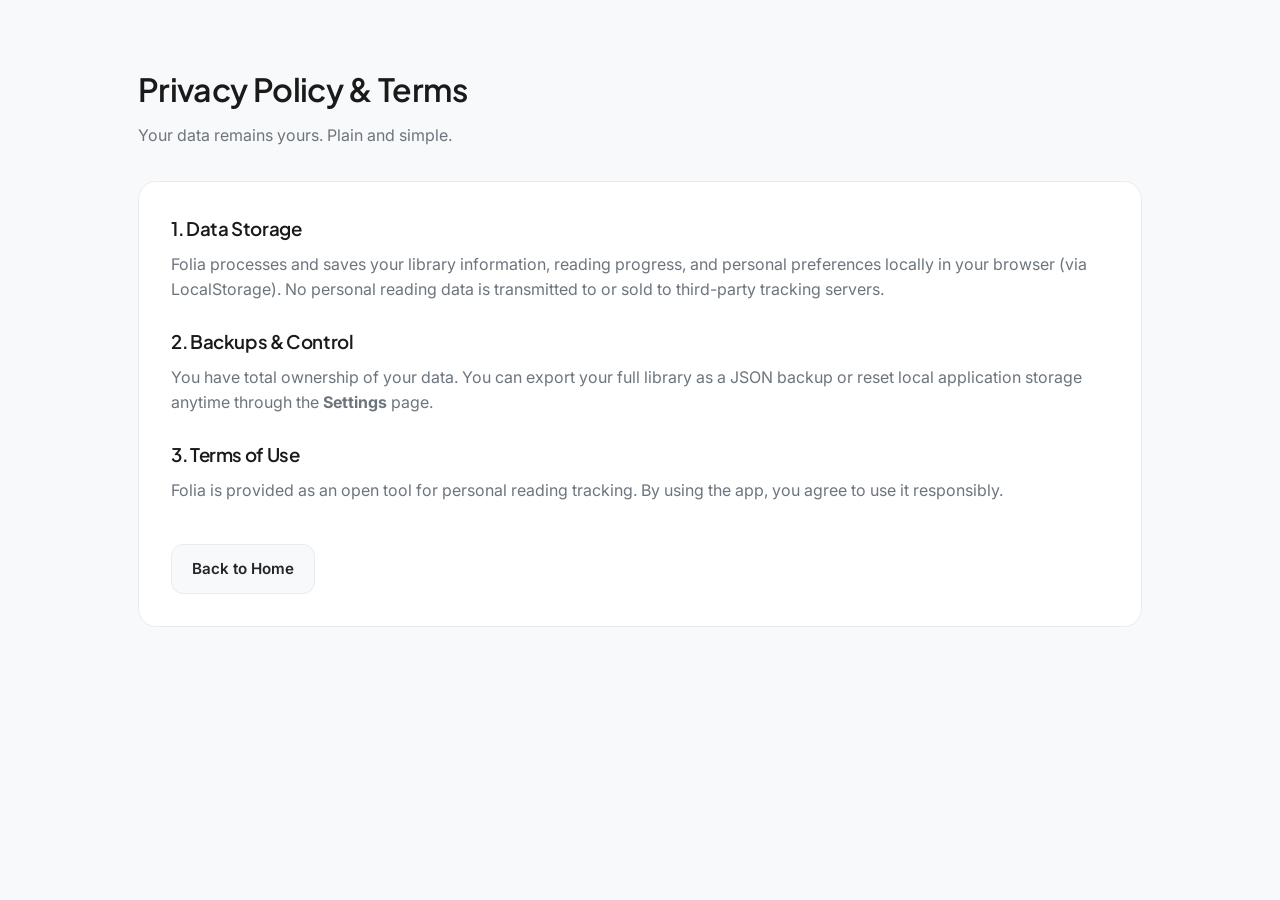
<file: pages/privacy.html>
<!DOCTYPE html>
<html lang="en">
<head>
  <meta charset="UTF-8">
  <meta name="viewport" content="width=device-width, initial-scale=1.0">
  <title>Privacy & Terms | Folia</title>
  <link rel="icon" type="image/svg+xml" href="data:image/svg+xml,<svg xmlns='http://www.w3.org/2000/svg' viewBox='0 0 24 24' fill='none' stroke='%23B87333' stroke-width='2' stroke-linecap='round' stroke-linejoin='round'><path d='M7 20h10'/><path d='M10 20c5.5-2.5.8-6.4 3-10'/><path d='M9.5 9.4c1.1.8 1.8 2.2 2.3 3.7-2 .4-3.5.4-4.8-.3-1.2-.6-2.3-1.9-3-4.2 2.8-.5 4.4 0 5.5.8z'/><path d='M14.1 6a7 7 0 0 0-1.1 4c1.9-.1 3.3-.6 4.3-1.4 1-1 1.6-2.3 1.7-4.6-2.7.1-4.2.8-4.9 2z'/></svg>">

  <link rel="stylesheet" href="../css/variables.css">
  <link rel="stylesheet" href="../css/global.css">
</head>
<body>
  <div class="app-container">
    <main class="main-content" style="margin: 0 auto; padding-top: 4rem;">
      <header class="page-header" style="margin-bottom: 2rem;">
        <h1>Privacy Policy & Terms</h1>
        <p style="color: var(--text-muted); margin-top: 0.5rem;">Your data remains yours. Plain and simple.</p>
      </header>

      <div style="background: var(--bg-surface); border: 1px solid var(--border-color); border-radius: var(--radius-card, 12px); padding: 2rem; display: flex; flex-direction: column; gap: 1.5rem;">
        <div>
          <h3 style="margin-bottom: 0.5rem;">1. Data Storage</h3>
          <p style="color: var(--text-muted);">
            Folia processes and saves your library information, reading progress, and personal preferences locally in your browser (via LocalStorage). No personal reading data is transmitted to or sold to third-party tracking servers.
          </p>
        </div>

        <div>
          <h3 style="margin-bottom: 0.5rem;">2. Backups & Control</h3>
          <p style="color: var(--text-muted);">
            You have total ownership of your data. You can export your full library as a JSON backup or reset local application storage anytime through the <strong>Settings</strong> page.
          </p>
        </div>

        <div>
          <h3 style="margin-bottom: 0.5rem;">3. Terms of Use</h3>
          <p style="color: var(--text-muted);">
            Folia is provided as an open tool for personal reading tracking. By using the app, you agree to use it responsibly.
          </p>
        </div>

        <div style="margin-top: 1rem;">
          <a href="../index.html" class="btn btn-secondary">Back to Home</a>
        </div>
      </div>
    </main>
  </div>
</body>
</html>
</file>
<file: css/variables.css>
/* ==========================================================================
   Folia — Design System Variables & Theme Palettes
   ========================================================================== */

@import url('https://fonts.googleapis.com/css2?family=Cormorant+Garamond:ital,wght@1,400;1,600&family=Inter:wght@400;500;600&family=Plus+Jakarta+Sans:wght@500;600;700&display=swap');

:root {
  /* Typography */
  --font-heading: 'Plus Jakarta Sans', -apple-system, BlinkMacSystemFont, sans-serif;
  --font-body: 'Inter', -apple-system, BlinkMacSystemFont, sans-serif;
  --font-quote: 'Cormorant Garamond', serif;

  /* Layout & Geometry */
  --radius-card: 18px;
  --radius-button: 12px;
  --radius-input: 14px;
  --max-width: 1200px;

  /* Elevation & Motion */
  --shadow-soft: 0 4px 20px rgba(0, 0, 0, 0.04);
  --shadow-hover: 0 8px 30px rgba(0, 0, 0, 0.08);
  --transition-smooth: all 300ms cubic-bezier(0.16, 1, 0.3, 1);

  /* Functional Status Colors */
  --color-success: #7D947F;
  --color-error: #C46B5A;
}

/* --------------------------------------------------------------------------
   THEME PALETTES
   -------------------------------------------------------------------------- */

/* 1. Warm Earth (Default Light) */
:root, [data-theme="warm-earth"] {
  --bg-main: #F8F9FA;
  --bg-surface: #FFFFFF;
  --text-main: #212529;
  --text-muted: #6C757D;
  --border-color: #E9ECEF;
  --color-primary: #1A1A1A;
  --color-secondary: #8B7D72;
  --color-accent: #B87333;
  --color-accent-soft: #EADCD0;
}

/* 2. Blush Pink (Girly Light) */
[data-theme="blush-pink"] {
  --bg-main: #FFF5F7;
  --bg-surface: #FFFFFF;
  --text-main: #2D1A22;
  --text-muted: #8A6B78;
  --border-color: #F8D7E3;
  --color-primary: #3B1C2B;
  --color-secondary: #A07285;
  --color-accent: #E05286;
  --color-accent-soft: #FCDCE7;
}

/* 3. Soft Lilac (Girly Pastel) */
[data-theme="soft-lilac"] {
  --bg-main: #F7F5FF;
  --bg-surface: #FFFFFF;
  --text-main: #1F192E;
  --text-muted: #736B88;
  --border-color: #E5DEF0;
  --color-primary: #281E3B;
  --color-secondary: #8272A0;
  --color-accent: #8B5CF6;
  --color-accent-soft: #E0D5FA;
}

/* 4. Obsidian Red (Mannish Crimson & Dark) */
[data-theme="obsidian-red"] {
  --bg-main: #121214;
  --bg-surface: #1B1B1E;
  --text-main: #F0F0F2;
  --text-muted: #8E8E93;
  --border-color: #2C2C30;
  --color-primary: #FFFFFF;
  --color-secondary: #A1A1AA;
  --color-accent: #E53E3E;
  --color-accent-soft: #421D1D;
}

/* 5. Midnight Noir (Mannish Stealth Monochrome) */
[data-theme="midnight-noir"] {
  --bg-main: #09090B;
  --bg-surface: #141417;
  --text-main: #FAFAFA;
  --text-muted: #71717A;
  --border-color: #27272A;
  --color-primary: #FFFFFF;
  --color-secondary: #A1A1AA;
  --color-accent: #D4D4D8;
  --color-accent-soft: #27272A;
}

/* 6. Dark Forest (Deep Green) */
[data-theme="dark-forest"] {
  --bg-main: #121B16;
  --bg-surface: #1B2620;
  --text-main: #E2E8E4;
  --text-muted: #8FA396;
  --border-color: #2A3B31;
  --color-primary: #E2E8E4;
  --color-secondary: #7FA08B;
  --color-accent: #52B788;
  --color-accent-soft: #1D3B2E;
}

/* 7. Nordic Slate (Deep Blue) */
[data-theme="nordic-slate"] {
  --bg-main: #0F172A;
  --bg-surface: #1E293B;
  --text-main: #F8FAFC;
  --text-muted: #94A3B8;
  --border-color: #334155;
  --color-primary: #F8FAFC;
  --color-secondary: #64748B;
  --color-accent: #38BDF8;
  --color-accent-soft: #1E3A5F;
}
</file>
<file: css/global.css>
/* ==========================================================================
   RESET & BASE STYLES
   ========================================================================== */
* {
  box-sizing: border-box;
  margin: 0;
  padding: 0;
}

body {
  background-color: var(--bg-main, #FAF8F5);
  color: var(--text-main, #2C2A29);
  font-family: var(--font-body, system-ui, -apple-system, sans-serif);
  line-height: 1.6;
  -webkit-font-smoothing: antialiased;
}

h1, h2, h3, h4, h5, h6 {
  font-family: var(--font-heading, serif);
  color: var(--color-primary, #1C1917);
  font-weight: 600;
  letter-spacing: -0.02em;
}

a {
  color: inherit;
  text-decoration: none;
}

.container {
  width: 90%;
  max-width: var(--max-width, 1200px);
  margin: 0 auto;
}

/* ==========================================================================
   LAYOUT & APP CONTAINER
   ========================================================================== */

.app-container {
  display: flex;
  min-height: 100vh;
  width: 100%;
}

/* Main Content Wrapper */
.main-content {
  margin-left: 260px;
  flex: 1;
  padding: 2.5rem 3rem;
  max-width: 1100px;
  width: calc(100% - 260px);
}

/* ==========================================================================
   NAVIGATION & SIDEBAR
   ========================================================================== */

/* Mobile Top Header Bar (Hidden on Desktop) */
.mobile-header {
  display: none;
  align-items: center;
  justify-content: space-between;
  padding: 0 1.25rem;
  height: 60px;
  background: var(--bg-surface, #FFFFFF);
  border-bottom: 1px solid var(--border-color, #E5E0D8);
  position: fixed;
  top: 0;
  left: 0;
  right: 0;
  width: 100%;
  z-index: 1000;
}

.mobile-nav-toggle {
  background: none;
  border: none;
  color: var(--text-main, #2C2A29);
  cursor: pointer;
  display: flex;
  align-items: center;
  justify-content: center;
  padding: 0.4rem;
  border-radius: 8px;
}

.mobile-nav-close {
  display: none;
  background: var(--bg-main, #FAF8F5);
  border: 1px solid var(--border-color, #E5E0D8);
  border-radius: 8px;
  width: 36px;
  height: 36px;
  align-items: center;
  justify-content: center;
  cursor: pointer;
  color: var(--text-main, #2C2A29);
}

/* Sidebar Navigation */
.sidebar {
  width: 260px;
  background: var(--bg-surface, #FFFFFF);
  border-right: 1px solid var(--border-color, #E5E0D8);
  padding: 2rem 1.5rem;
  display: flex;
  flex-direction: column;
  justify-content: space-between;
  position: fixed;
  top: 0;
  left: 0;
  height: 100vh;
  z-index: 1002;
  transition: transform 0.3s cubic-bezier(0.16, 1, 0.3, 1);
}

.sidebar-top {
  display: flex;
  align-items: center;
  justify-content: space-between;
  margin-bottom: 2.5rem;
}

.sidebar-brand {
  display: flex;
  align-items: center;
  gap: 0.5rem;
  font-family: var(--font-heading, serif);
  font-size: 1.35rem;
  font-weight: 700;
  color: var(--color-primary, #1C1917);
  text-decoration: none;
}

/* Navigation Links */
.nav-menu {
  list-style: none;
  display: flex;
  flex-direction: column;
  gap: 0.5rem;
}

.nav-item a {
  display: flex;
  align-items: center;
  gap: 0.85rem;
  padding: 0.8rem 1rem;
  border-radius: 10px;
  color: var(--text-muted, #8C827A);
  font-weight: 500;
  text-decoration: none;
  transition: var(--transition-smooth, all 0.2s ease);
}

.nav-item a:hover,
.nav-item.active a {
  background: var(--bg-main, #FAF8F5);
  color: var(--color-primary, #1C1917);
}

.nav-item.active a {
  color: var(--color-accent, #2D5A27);
  font-weight: 600;
}

/* Dark Backdrop Overlay */
.sidebar-overlay {
  display: none;
  position: fixed;
  top: 0;
  left: 0;
  width: 100vw;
  height: 100vh;
  background: rgba(0, 0, 0, 0.4);
  backdrop-filter: blur(2px);
  z-index: 1001;
  opacity: 0;
  pointer-events: none;
  transition: opacity 0.3s ease;
}

/* ==========================================================================
   MOBILE RESPONSIVE BREAKPOINT (< 900px)
   ========================================================================== */
@media (max-width: 900px) {
  .app-container {
    flex-direction: column;
    padding-top: 60px; /* Offset for fixed top header bar */
  }

  .mobile-header {
    display: flex;
  }

  .sidebar {
    left: -280px;
    top: 0;
    box-shadow: 4px 0 25px rgba(0, 0, 0, 0.15);
  }

  .sidebar.open {
    transform: translateX(280px);
  }

  .mobile-nav-close {
    display: flex;
  }

  .sidebar-overlay {
    display: block;
  }

  .sidebar-overlay.active {
    opacity: 1;
    pointer-events: auto;
  }

  .main-content {
    margin-left: 0 !important;
    padding: 1.5rem 1rem !important;
    width: 100% !important;
    max-width: 100% !important;
  }
}

/* ==========================================================================
   BUTTON SYSTEM
   ========================================================================== */
.btn {
  display: inline-flex;
  align-items: center;
  justify-content: center;
  gap: 0.5rem;
  padding: 0.75rem 1.25rem;
  font-family: var(--font-body, system-ui, sans-serif);
  font-size: 0.95rem;
  font-weight: 600;
  border-radius: var(--radius-button, 8px);
  border: 1px solid transparent;
  cursor: pointer;
  text-decoration: none;
  transition: var(--transition-smooth, all 0.2s ease);
}

.btn-primary {
  background-color: var(--color-primary, #1C1917);
  color: #FFFFFF;
}

.btn-primary:hover {
  background-color: var(--color-accent, #2D5A27);
  transform: translateY(-1px);
}

.btn-secondary {
  background-color: var(--bg-main, #FAF8F5);
  color: var(--text-main, #2C2A29);
  border-color: var(--border-color, #E5E0D8);
}

.btn-secondary:hover {
  background-color: var(--border-color, #E5E0D8);
}

/* ==========================================================================
   GLOBAL FORM & INPUT CONTROLS
   ========================================================================== */
.form-grid {
  display: grid;
  grid-template-columns: repeat(2, 1fr);
  gap: 1.25rem;
}

.form-group {
  display: flex;
  flex-direction: column;
  gap: 0.4rem;
  width: 100%;
}

.form-group.full-width {
  grid-column: span 2;
}

label {
  font-size: 0.875rem;
  font-weight: 600;
  color: var(--text-main, #2C2A29);
  display: inline-block;
}

.input-field,
.select-field,
.textarea-field {
  width: 100%;
  padding: 0.75rem 1rem;
  font-family: var(--font-body, system-ui, sans-serif);
  font-size: 0.95rem;
  color: var(--text-main, #2C2A29);
  background-color: var(--bg-main, #FAF8F5);
  border: 1px solid var(--border-color, #E5E0D8);
  border-radius: var(--radius-input, 8px);
  outline: none;
  box-sizing: border-box;
  transition: border-color 0.2s ease, background-color 0.2s ease, box-shadow 0.2s ease;
}

.input-field:focus,
.select-field:focus,
.textarea-field:focus {
  border-color: var(--color-accent, #2D5A27);
  background-color: var(--bg-surface, #FFFFFF);
  box-shadow: 0 0 0 3px rgba(45, 90, 39, 0.1);
}

.input-field::placeholder,
.textarea-field::placeholder {
  color: var(--text-muted, #8C827A);
  opacity: 0.75;
}

.textarea-field {
  resize: vertical;
  min-height: 100px;
  line-height: 1.5;
}

.select-field {
  cursor: pointer;
  appearance: none;
  background-image: url("data:image/svg+xml,%3Csvg xmlns='http://www.w3.org/2000/svg' width='16' height='16' viewBox='0 0 24 24' fill='none' stroke='%238C827A' stroke-width='2' stroke-linecap='round' stroke-linejoin='round'%3E%3Cpath d='m6 9 6 6 6-6'/%3E%3C/svg%3E");
  background-repeat: no-repeat;
  background-position: right 1rem center;
  padding-right: 2.5rem;
}

@media (max-width: 768px) {
  .form-grid {
    grid-template-columns: 1fr;
  }
  
  .form-group.full-width {
    grid-column: span 1;
  }

  .btn {
    width: 100%;
  }
}
</file>
